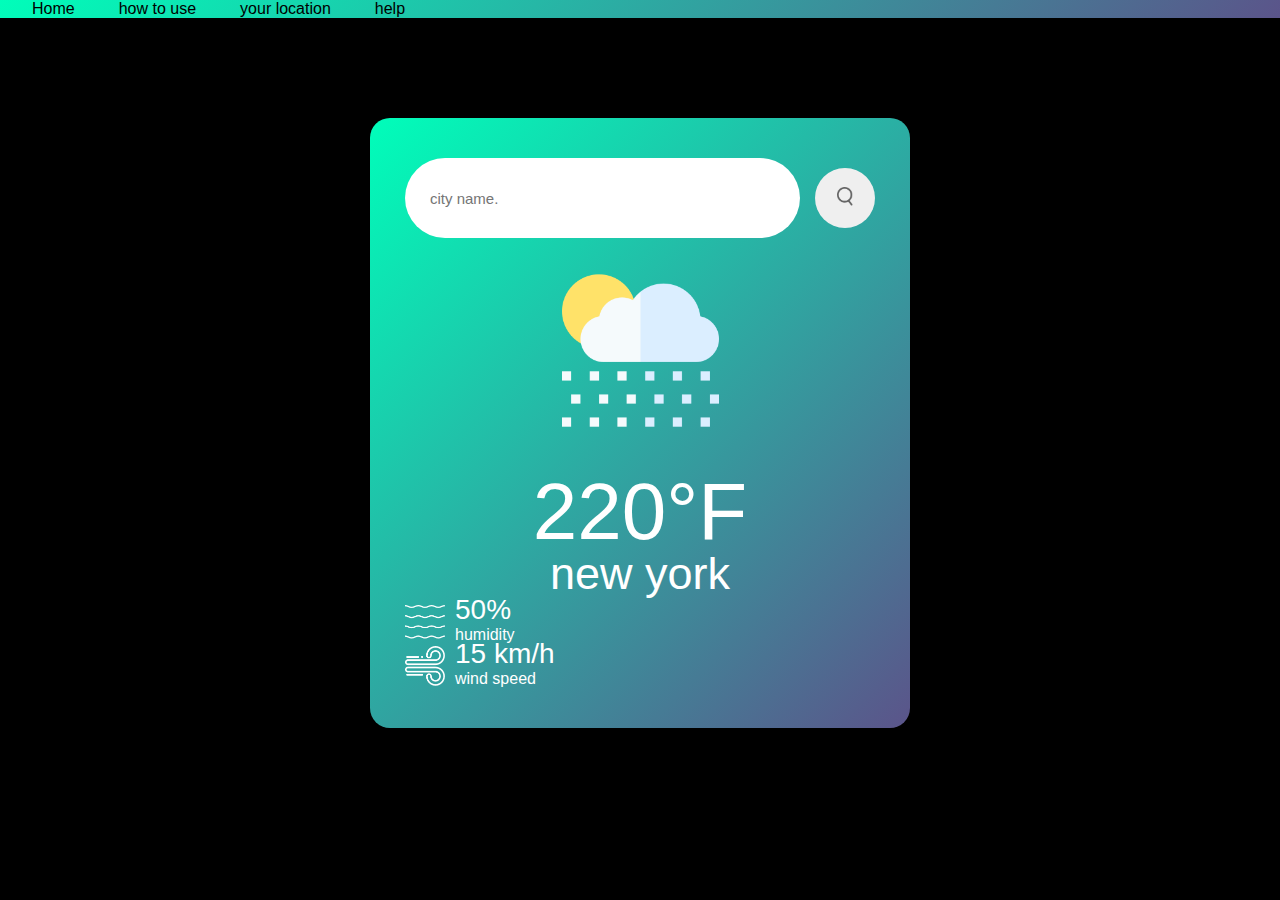
<file: index.html>
<!DOCTYPE html>
<html lang="en">
<head>
    <meta charset="UTF-8">
    <meta http-equiv="X-UA-Compatible" content="IE=edge">
    <meta name="viewport" content="width=device-width, initial-scale=1.0">
    <title>Weather App With JavaScript</title>
    <link rel="stylesheet" href="styles.css">
    
</head>

    
<body>
    <nav class="navbar">
        
        
        <ul class="nav-tab">
            <li><a href="#home">Home</a></li>
            <li><a href="#how to use">how to use </a></li>
            <li><a href="#your location">your location</a></li>
            <li><a href="#help">help</a></li>
        </ul>
     
    </nav>

<div class="card">
    <div class="search">
        <input type="text"  placeholder="city name." spellcheck="false">
        <button><img src="search.png " ></button>

    </div>
    <div class="weather">
        <img src=" rain.png" class="weather-icon">
      
        <h1 class="temp">220°F</h1> 
         <h2 class="city">new york</h2>
          <div class=" ">
            <div class="col">
                <img src="humidity.png" alt="">
                <div>
                    <p class="humidity">50%</p>
                    <p>humidity </p>
                </div>
            </div>
            <div class="col">
                <img src="wind.png" alt="">
                <div>
                    <p class="wind">15 km/h</p>
                    <p>wind speed</p>
                </div>
            </div>
          </div>
    </div>
</div>


<script>
     const apiKey = "24a1f8ff858e46ef235351cf0b24637f";
 
    const apiurl = "https://api.openweathermap.org/data/2.5/weather?q=delhi";

    const searchBox = document.querySelector(".search input ") ;
    const searchBtn = document.querySelector(".search button ")  ;

    async function checkweather() {
        const response =await fetch(apiurl + city +`&appid=${apiKey}`);
        var data =await response.json();

        console.log(data);

       


        document.querySelector(".city").innerHTML = data.name;
        document.querySelector(".temp").innerHTML = Math.round(data.main.temp) +"°F";
        document.querySelector(".humidity").innerHTML = data.main.humidity +"%";
        document.querySelector(".wind").innerHTML = data.wind.speed + "km/h";

        if(date.weather[0].main=="cloud"){
                weatherIcon.src="clouds.png";
        }
        else if(date.weather[0].main=="clear"){
                weatherIcon.src="clear.png";
        }
        else if(date.weather[0].main=="rain"){
                weatherIcon.src="rain.png";
        }
        else if(date.weather[0].main=="drizzle"){
                weatherIcon.src="drizzle.png";
        }
        else if(date.weather[0].main=="mist"){
                weatherIcon.src="mist.png";
        }
        
    }
    
    searchBtn.addEventListener('click', () =>  {
    checkWeather(searchBox.value);
   

});
</script>
  
</body>

</html>
</file>
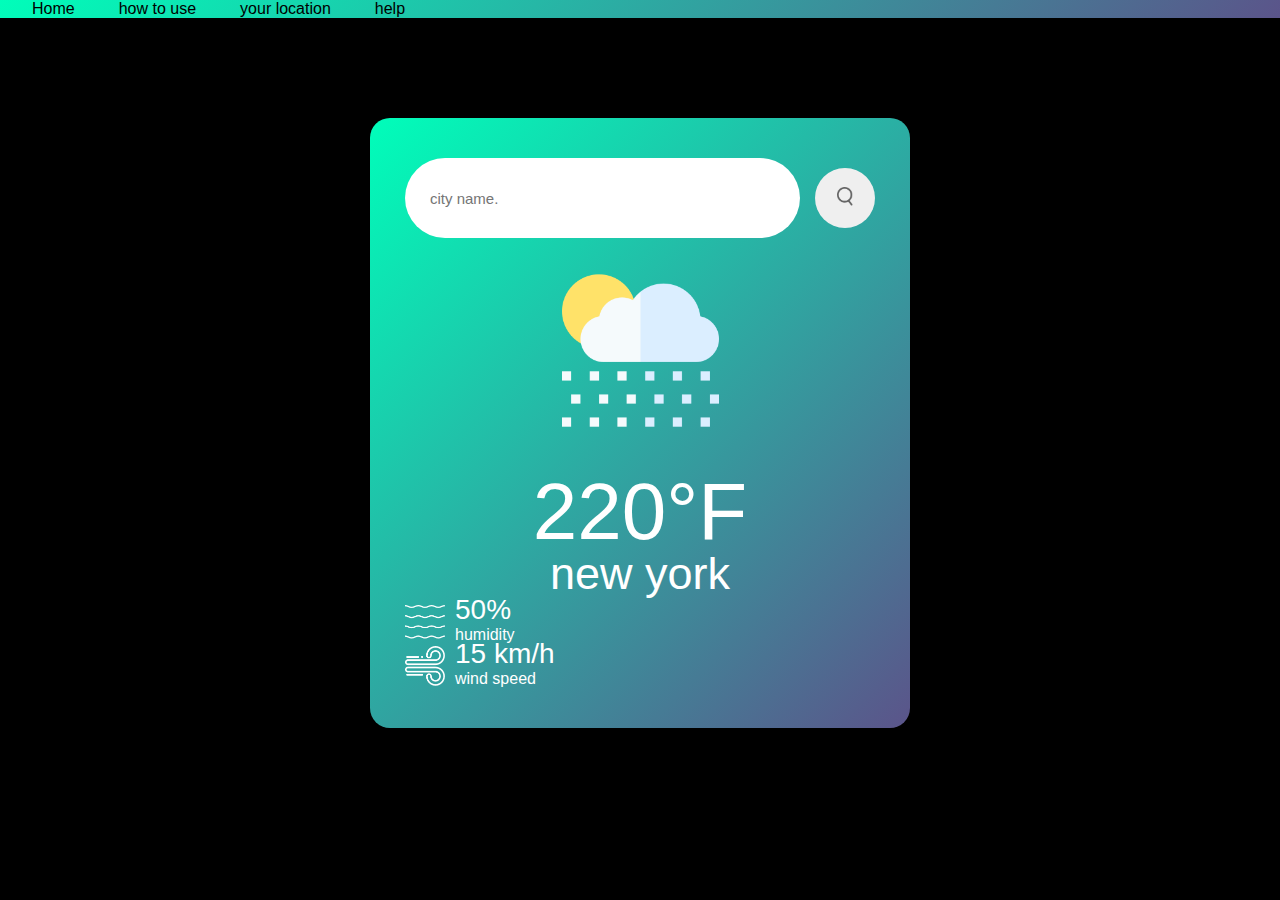
<file: weather.html>
<!DOCTYPE html>
<html lang="en">
<head>
    <meta charset="UTF-8">
    <meta http-equiv="X-UA-Compatible" content="IE=edge">
    <meta name="viewport" content="width=device-width, initial-scale=1.0">
    <title>Weather App With JavaScript</title>
    <link rel="stylesheet" href="styles.css">
    
</head>

    
<body>
    <nav class="navbar">
        
        
        <ul class="nav-tab">
            <li><a href="#home">Home</a></li>
            <li><a href="#how to use">how to use </a></li>
            <li><a href="#your location">your location</a></li>
            <li><a href="#help">help</a></li>
        </ul>
     
    </nav>

<div class="card">
    <div class="search">
        <input type="text"  placeholder="city name." spellcheck="false">
        <button><img src="search.png " ></button>

    </div>
    <div class="weather">
        <img src=" rain.png" class="weather-icon">
      
        <h1 class="temp">220°F</h1> 
         <h2 class="city">new york</h2>
          <div class=" ">
            <div class="col">
                <img src="humidity.png" alt="">
                <div>
                    <p class="humidity">50%</p>
                    <p>humidity </p>
                </div>
            </div>
            <div class="col">
                <img src="wind.png" alt="">
                <div>
                    <p class="wind">15 km/h</p>
                    <p>wind speed</p>
                </div>
            </div>
          </div>
    </div>
</div>


<script>
     const apiKey = "24a1f8ff858e46ef235351cf0b24637f";
 
    const apiurl = "https://api.openweathermap.org/data/2.5/weather?q=delhi";

    const searchBox = document.querySelector(".search input ") ;
    const searchBtn = document.querySelector(".search button ")  ;

    async function checkweather() {
        const response =await fetch(apiurl + city +`&appid=${apiKey}`);
        var data =await response.json();

        console.log(data);

       


        document.querySelector(".city").innerHTML = data.name;
        document.querySelector(".temp").innerHTML = Math.round(data.main.temp) +"°F";
        document.querySelector(".humidity").innerHTML = data.main.humidity +"%";
        document.querySelector(".wind").innerHTML = data.wind.speed + "km/h";

        if(date.weather[0].main=="cloud"){
                weatherIcon.src="clouds.png";
        }
        else if(date.weather[0].main=="clear"){
                weatherIcon.src="clear.png";
        }
        else if(date.weather[0].main=="rain"){
                weatherIcon.src="rain.png";
        }
        else if(date.weather[0].main=="drizzle"){
                weatherIcon.src="drizzle.png";
        }
        else if(date.weather[0].main=="mist"){
                weatherIcon.src="mist.png";
        }
        
    }
    
    searchBtn.addEventListener('click', () =>  {
    checkWeather(searchBox.value);
   

});
</script>
  
</body>
</html>
</file>
<file: styles.css>
*{
    margin: 0px;
    padding: 0px;
    font-family: 'Franklin Gothic Medium','poppins' , 'Arial Narrow', Arial, sans-serif;
}

body {
    margin: 0;
    font-family: Arial, sans-serif;
    background:black;
}
 
.navbar {
    display: flex;
    align-items: center;
    background: linear-gradient(135deg,#00feba,#5b548a);
}


.nav-tab{
    list-style-type: none;
    display: flex;
    margin: 0;
    padding: 0;
}

.nav-tab  li {
    margin-left: 20px;
}

.nav-tab a {
    color:black;
    text-decoration: none;
    padding: 8px 12px;
}

.nav-tab  a:hover {
   
    border-radius: 4px;
}

/* .search-placeholder {
    padding: 10px;
    margin-right: 40px;
    border: 4px rgb(0, 0, 0);
    border-radius: 10px;
} */

.card{
   
    width:90%;
    max-width:470px;
    background: linear-gradient(135deg,#00feba,#5b548a);
    color:#fff;
    margin: 100px  auto  0;
    border-radius:20px;
    padding:40px 35px;
    text-align: center;
}
.search{
    width:100%;
    display: flex;
   
    grid-row: auto;
    align-items: center;
    justify-content: space-between;
  
}
.search  input{
    border: 0;
   outline: 0;
    background: ebfffc;
    color:#555;
    padding: 10px  25px;
    height: 60px;
    flex:1;
    border-radius: 40px;
    margin-right: 15px;
    font-size: 15px;
}
.search button{
    border: 0;
    outline: 0;
     background: ebfffc;
    border-radius: 50%;
    width: 60px;
    height: 60px;
    cursor: pointer;
}
.search button img{

    width:16px;
}
.weather_icon{
    width: 170px;
    margin-top: 30px;
}
.weather h1{
    font-size: 80px;
    font-weight: 500;
}

.weather h2{
    font-size: 45px;
    font-weight:400;
    margin-top: -10px;
}

.details{
    display: flex;
    align-items: center;
    justify-content: space-around;
    padding: 0 30px;
    margin-top: 50px;
}
.col{
    display: flex;
    align-items: center;
    text-align:left;
}
.col img{
    width: 40px;
    margin-right: 10px;
}
.humidity,.wind{
    font-size: 28px;
    margin-top: -6px;
}
</file>
